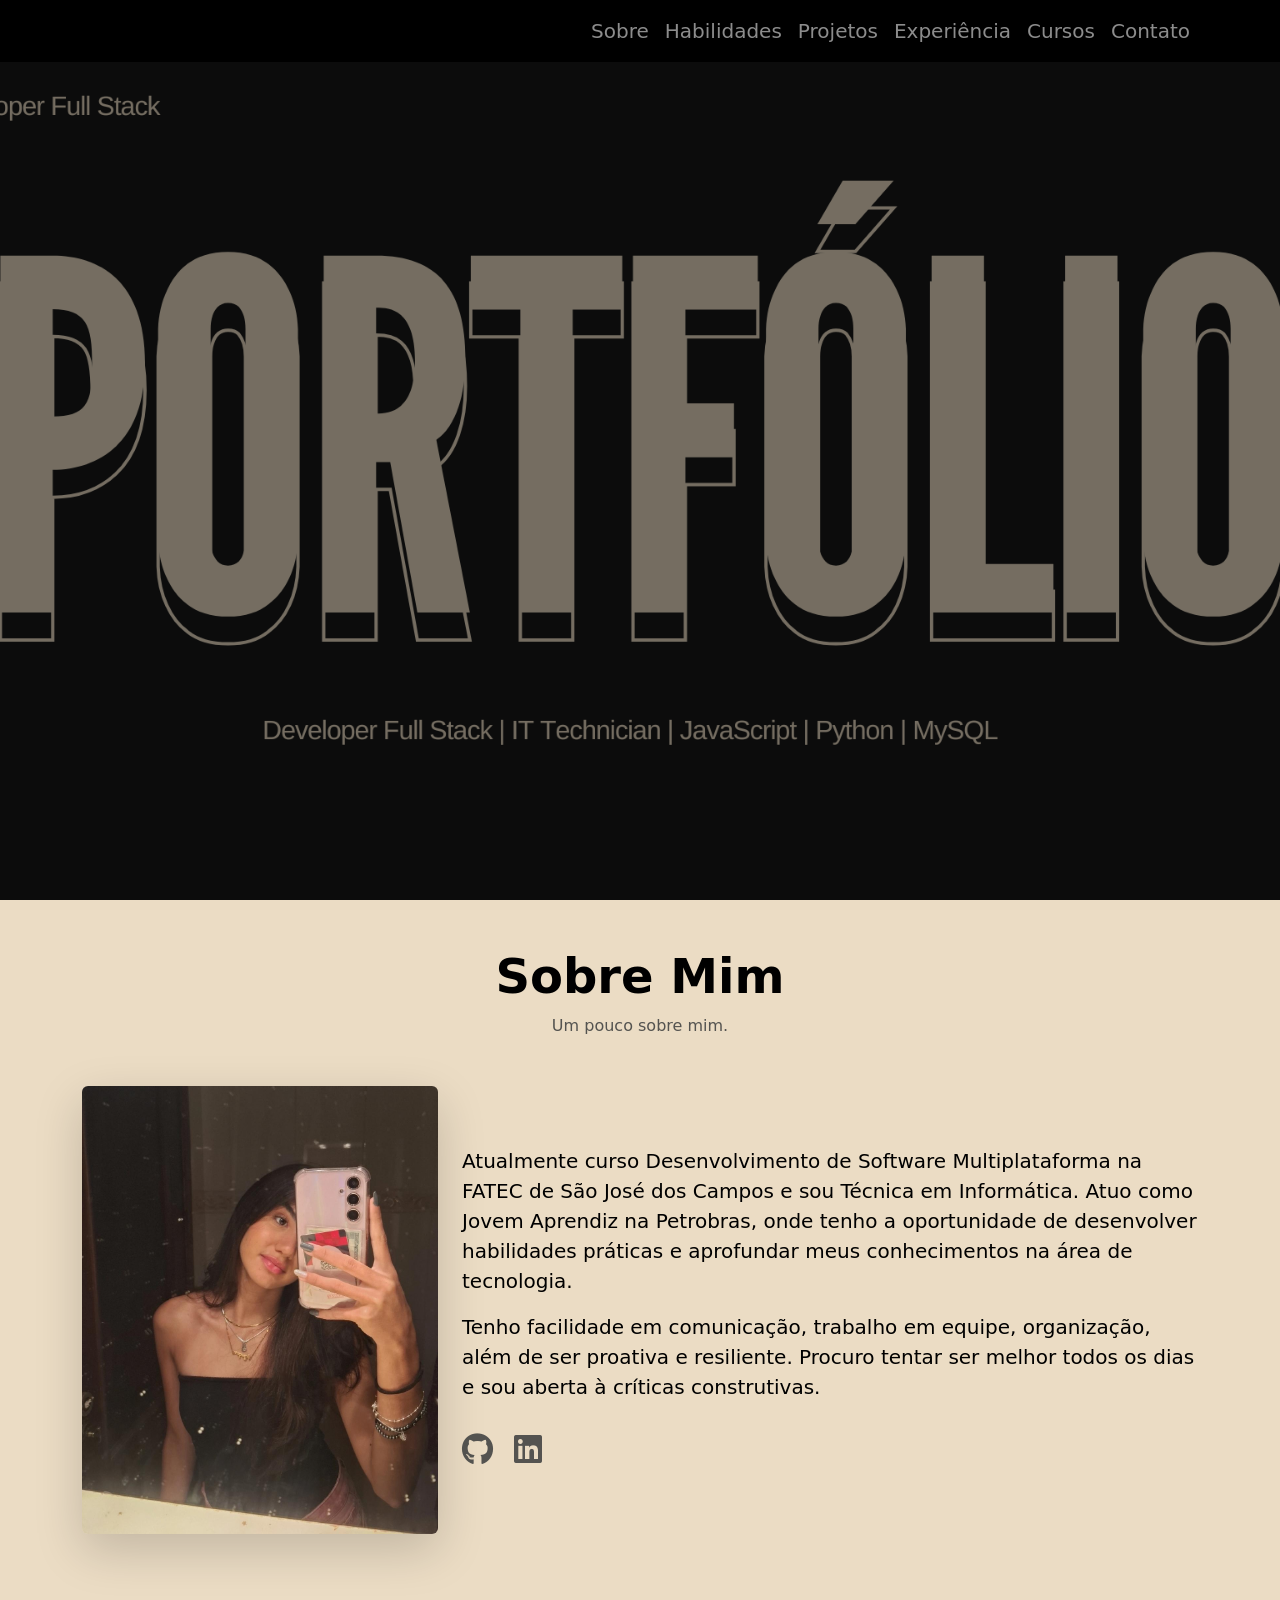
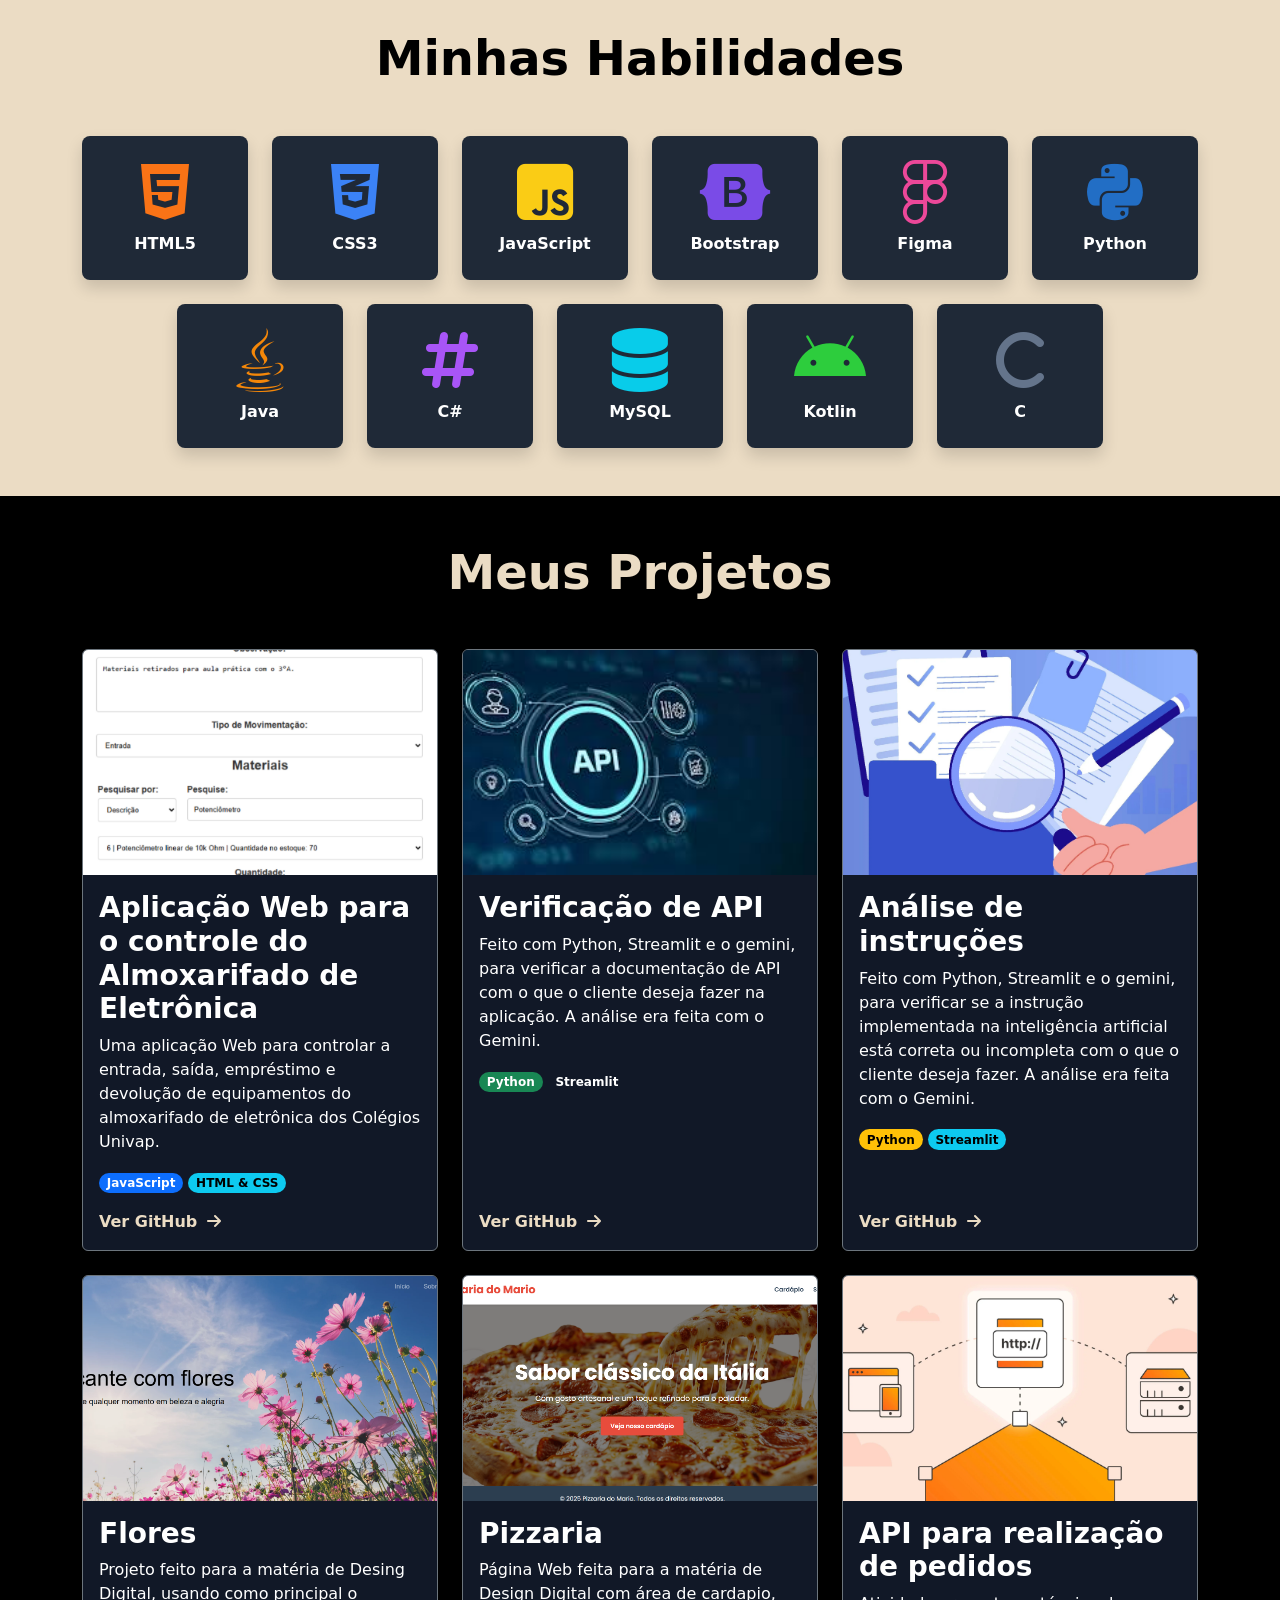
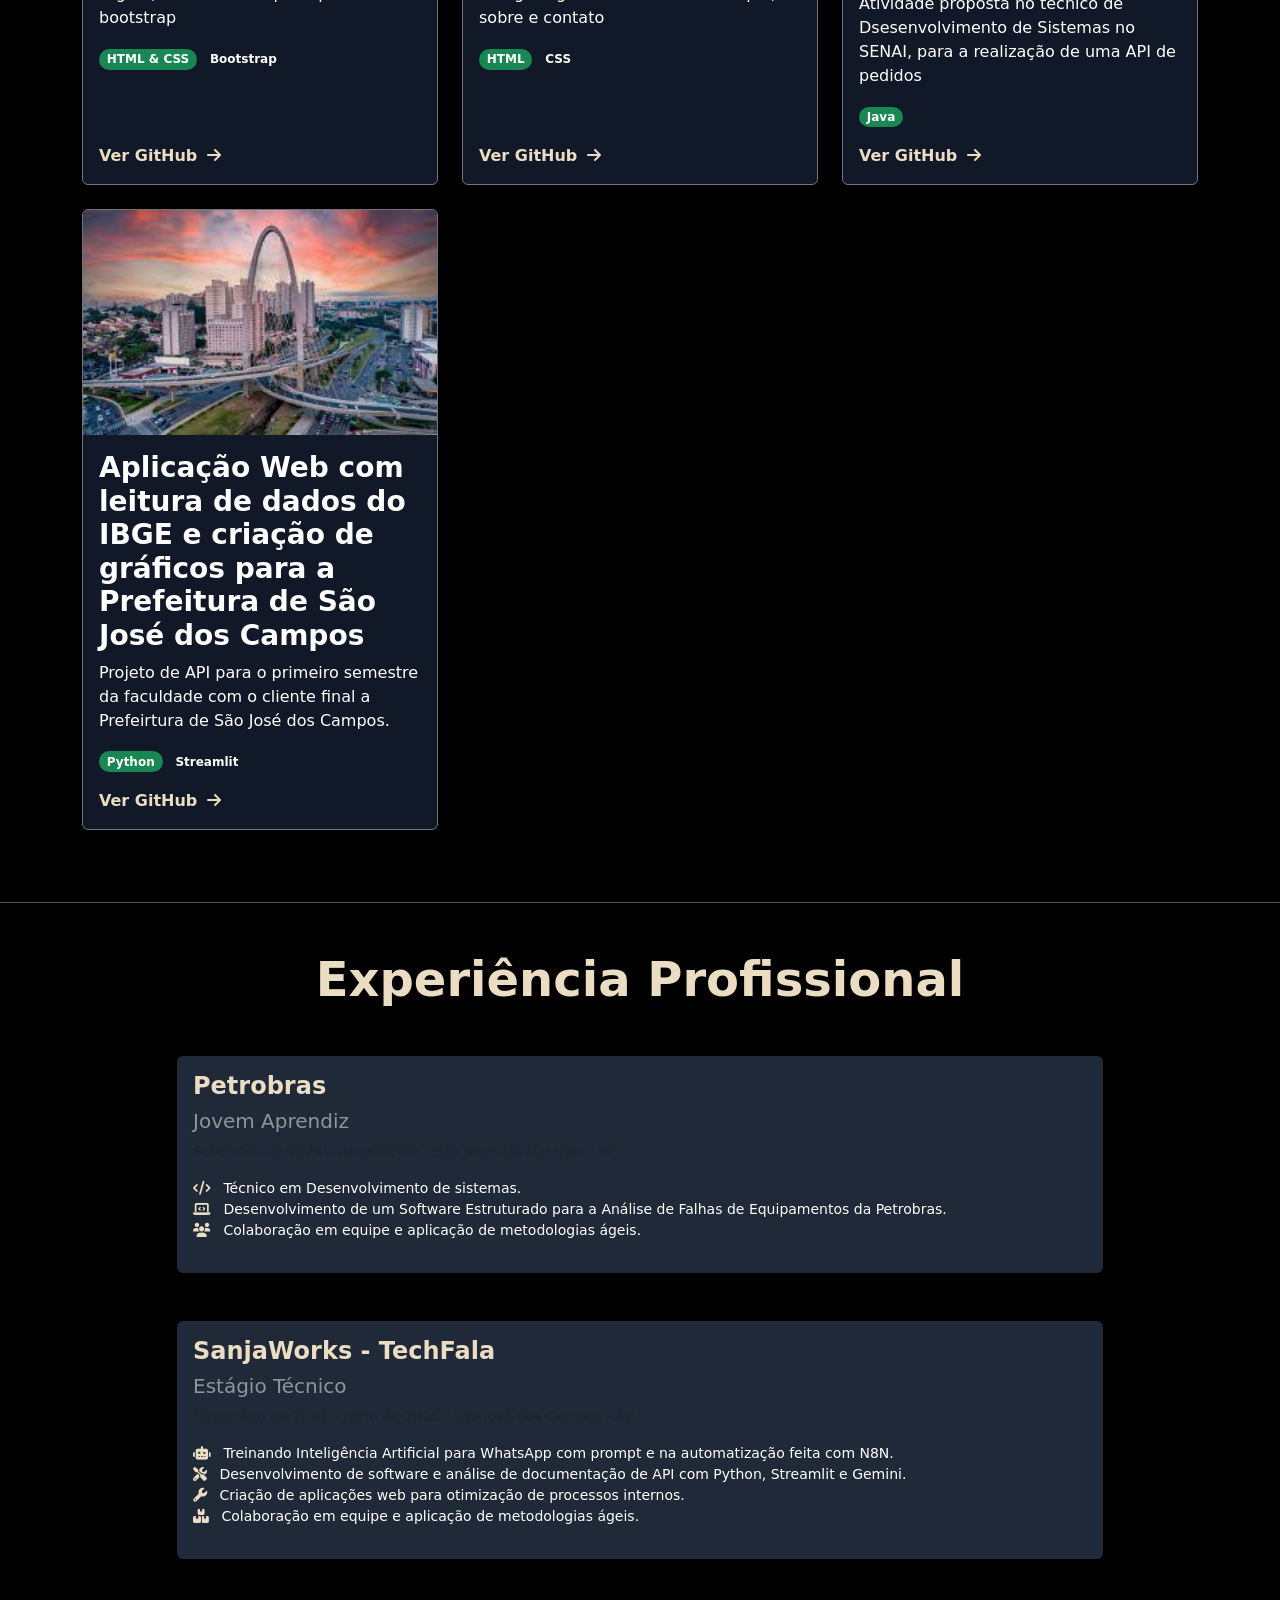
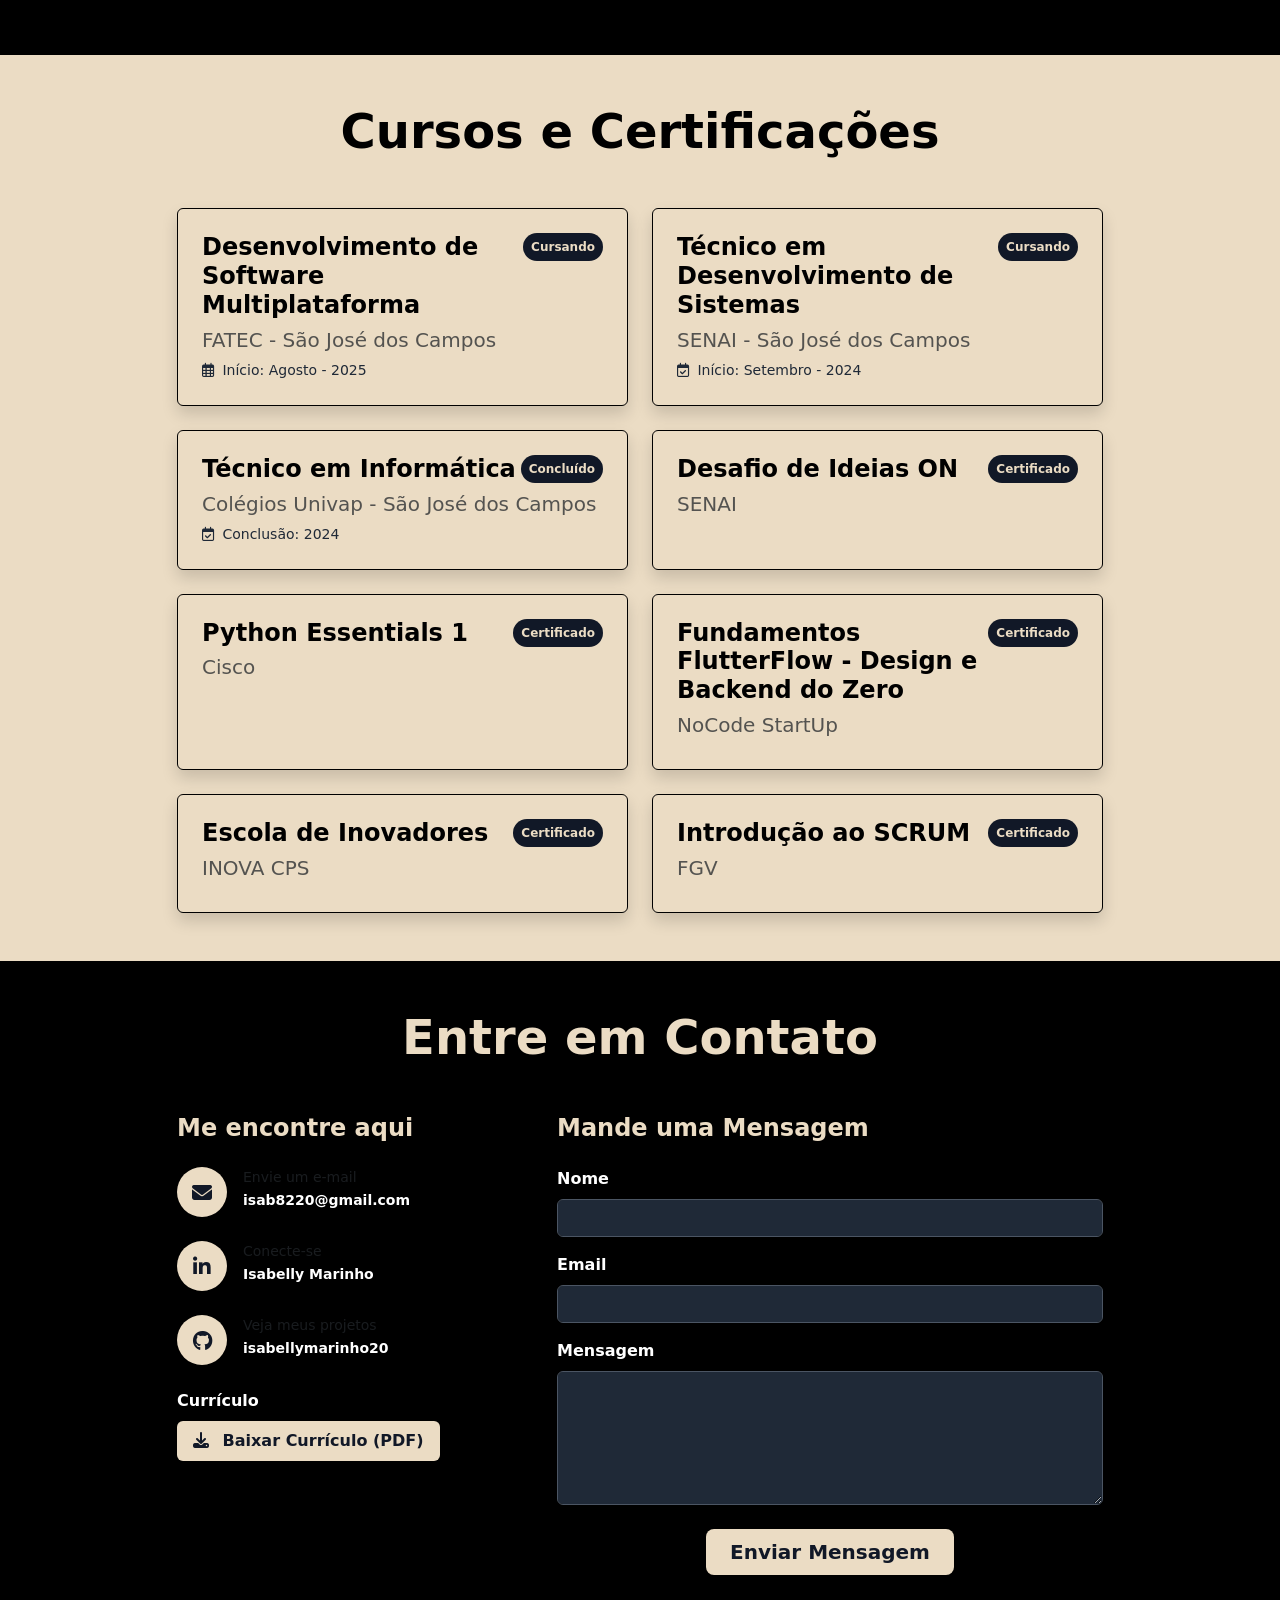
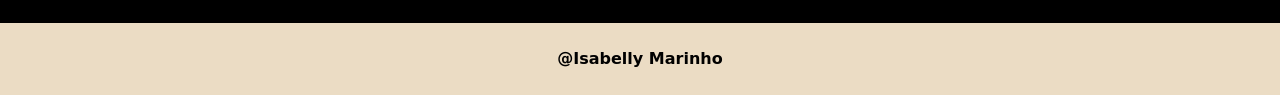
<file: index.html>
<!DOCTYPE html>
<html lang="pt-BR">
<head>
    <meta charset="UTF-8">
    <meta name="viewport" content="width=device-width, initial-scale=1.0">
    <title>Isabelly Marinho - Desenvolvedora</title>
    <!-- Bootstrap CSS -->
    <link href="https://cdn.jsdelivr.net/npm/bootstrap@5.3.3/dist/css/bootstrap.min.css" rel="stylesheet">
    <!-- Font Awesome -->
    <link rel="stylesheet" href="https://cdnjs.cloudflare.com/ajax/libs/font-awesome/6.4.2/css/all.min.css">
    <!-- Google Fonts -->
    <link rel="preconnect" href="https://fonts.googleapis.com">
    <link rel="preconnect" href="https://fonts.gstatic.com" crossorigin>
    <link href="https://fonts.googleapis.com/css2?family=Inter:wght@400;700;900&display=swap" rel="stylesheet">
    <link href="style.css" rel="stylesheet">
</head>
<body data-bs-spy="scroll" data-bs-target="#navbarNav">

    <!-- Barra de Navegação -->
   <nav class="navbar navbar-expand-lg navbar-dark bg-black fixed-top">
        <div class="container">
           <div class="collapse navbar-collapse" id="menu">
        <ul class="navbar-nav ms-auto"> 
            <div class="collapse navbar-collapse" id="navbarNav">
                <ul class="navbar-nav ms-auto fs-5">
                    <li class="nav-item" style="color:#ebdcc4 ;"><a class="nav-link" href="#sobre">Sobre</a></li>
                    <li class="nav-item" style="color:#ebdcc4 ;"><a class="nav-link" href="#habilidades">Habilidades</a></li>
                    <li class="nav-item" style="color:#ebdcc4 ;"><a class="nav-link" href="#projetos">Projetos</a></li>
                    <li class="nav-item" style="color:#ebdcc4 ;"><a class="nav-link" href="#experiencia">Experiência</a></li>
                    <li class="nav-item" style="color:#ebdcc4 ;"><a class="nav-link" href="#cursos">Cursos</a></li>
                    <li class="nav-item" style="color:#ebdcc4 ;"><a class="nav-link" href="#contato">Contato</a></li>
                </ul>
            </div>
            </ul>
            </div>
        </div>
    </nav>

    <!-- Conteúdo Principal -->
    <main>
        <!-- Seção Início -->
        <section id="inicio" class="d-flex align-items-center text-white text-center">
            <div class="container">
            </div>
        </section>

<!--Sobre mim-->
        <section id="sobre" class="py-5" style="background-color: #ebdcc4;">
            <div class="container">
                <div class="text-center mb-5">
                    <h2 class="display-5 fw-bold text-black">Sobre Mim</h2>
                    <p class="text-muted">Um pouco sobre mim.</p>
                </div>
                <div class="row align-items-center">
                    <div class="col-md-4 text-center">
                        <img src="./Mídia.jpg" alt="Sobre Mim" class="img-fluid rounded shadow-lg">
                    </div>
                    <div class="col-md-8 mt-4 mt-md-0">
                        <p class="fs-5 lh-base text-light text-black">
                            Atualmente curso Desenvolvimento de Software Multiplataforma na FATEC de São José dos Campos e sou Técnica em Informática. Atuo como Jovem Aprendiz na Petrobras, onde tenho a oportunidade de desenvolver habilidades práticas e aprofundar meus conhecimentos na área de tecnologia.
                        </p>
                        <p class="fs-5 lh-base text-light mt-3 text-black">
                            Tenho facilidade em comunicação, trabalho em equipe, organização, além de ser proativa e resiliente. Procuro tentar ser melhor todos os dias e sou aberta à críticas construtivas.
                        </p>
                        <div class="mt-4">
                            <a href="https://github.com/isabellymarinho20" class="text-muted me-3 fs-2"><i class="fab fa-github"></i></a>
                            <a href="https://www.linkedin.com/in/isabelly-marinho-242653210/" class="text-muted fs-2"><i class="fab fa-linkedin"></i></a>
                        </div>
                    </div>
                </div>
            </div>
        </section>

<!--Habilidades -->
        <section id="habilidades" class="py-5" style="background-color: #ebdcc4;">
            <div class="container">
                <div class="text-center mb-5">
                    <h2 class="display-5 fw-bold text-black">Minhas Habilidades</h2>
                </div>
                <div class="row g-4 text-center justify-content-center">
                    <!-- HTML5 -->
                    <div class="col-6 col-md-3 col-lg-2">
                        <div class="bg-gray-custom p-4 rounded-3 shadow">
                            <i class="fab fa-html5 fa-4x text-html"></i>
                            <p class="mt-2 text-white fw-semibold mb-0">HTML5</p>
                        </div>
                    </div>
                    <!-- CSS3 -->
                    <div class="col-6 col-md-3 col-lg-2">
                        <div class="bg-gray-custom p-4 rounded-3 shadow">
                            <i class="fab fa-css3-alt fa-4x text-css"></i>
                            <p class="mt-2 text-white fw-semibold mb-0">CSS3</p>
                        </div>
                    </div>
                    <!-- JavaScript -->
                    <div class="col-6 col-md-3 col-lg-2">
                        <div class="bg-gray-custom p-4 rounded-3 shadow">
                            <i class="fab fa-js-square fa-4x text-js"></i>
                            <p class="mt-2 text-white fw-semibold mb-0">JavaScript</p>
                        </div>
                    </div>
                     <!-- Bootstrap -->
                    <div class="col-6 col-md-3 col-lg-2">
                        <div class="bg-gray-custom p-4 rounded-3 shadow">
                            <i class="fab fa-bootstrap fa-4x text-bootstrap"></i>
                            <p class="mt-2 text-white fw-semibold mb-0">Bootstrap</p>
                        </div>
                    </div>
                    <!-- Figma -->
                    <div class="col-6 col-md-3 col-lg-2">
                        <div class="bg-gray-custom p-4 rounded-3 shadow">
                            <i class="fab fa-figma fa-4x text-figma"></i>
                            <p class="mt-2 text-white fw-semibold mb-0">Figma</p>
                        </div>
                    </div>
                    <!-- Python -->
                    <div class="col-6 col-md-3 col-lg-2">
                        <div class="bg-gray-custom p-4 rounded-3 shadow">
                            <i class="fab fa-python fa-4x text-python"></i>
                            <p class="mt-2 text-white fw-semibold mb-0">Python</p>
                        </div>
                    </div>
                    <!-- Java -->
                     <div class="col-6 col-md-3 col-lg-2">
                        <div class="bg-gray-custom p-4 rounded-3 shadow">
                            <i class="fab fa-java fa-4x text-java"></i>
                            <p class="mt-2 text-white fw-semibold mb-0">Java</p>
                        </div>
                    </div>
                    <!-- C# -->
                     <div class="col-6 col-md-3 col-lg-2">
                        <div class="bg-gray-custom p-4 rounded-3 shadow">
                            <i class="fas fa-hashtag fa-4x text-csharp"></i>
                            <p class="mt-2 text-white fw-semibold mb-0">C#</p>
                        </div>
                    </div>
                    <!-- MySQL -->
                     <div class="col-6 col-md-3 col-lg-2">
                        <div class="bg-gray-custom p-4 rounded-3 shadow">
                            <i class="fas fa-database fa-4x text-mysql"></i>
                            <p class="mt-2 text-white fw-semibold mb-0">MySQL</p>
                        </div>
                    </div>
                    <!-- Kotlin -->
                    <div class="col-6 col-md-3 col-lg-2">
                        <div class="bg-gray-custom p-4 rounded-3 shadow">
                            <i class="fab fa-android fa-4x text-kotlin"></i>
                             <p class="mt-2 text-white fw-semibold mb-0">Kotlin</p>
                        </div>
                    </div>
                    <!-- C -->
                    <div class="col-6 col-md-3 col-lg-2">
                        <div class="bg-gray-custom p-4 rounded-3 shadow">
                             <i class="fas fa-c fa-4x text-c"></i>
                             <p class="mt-2 text-white fw-semibold mb-0">C</p>
                        </div>
                    </div>
                </div>
            </div>
        </section>

<!--Projetos-->
        <section id="projetos" class="py-5 bg-black">
            <div class="container">
                <div class="text-center mb-5">
                    <h2 class="display-5 fw-bold" style="color: #ebdcc4">Meus Projetos</h2>
                    
                </div>
                <div class="row">
                    <!-- Projeto 1 -->
                    <div class="col-md-6 col-lg-4 mb-4">
                        <div class="card bg-dark text-white border-secondary h-100 project-card">
                            <img src="./almoxari.png" class="card-img-top" alt="Projeto almoxarifado">
                            <div class="card-body d-flex flex-column">
                                <h3 class="card-title fw-bold">Aplicação Web para o controle do Almoxarifado de Eletrônica</h3>
                                <p class="card-text  text-white"> Uma aplicação Web para controlar a entrada, saída, empréstimo e devolução de equipamentos do almoxarifado de eletrônica dos Colégios Univap. </p>
                                <div>
                                    <span class="badge rounded-pill text-bg-primary">JavaScript</span>
                                    <span class="badge rounded-pill text-bg-info">HTML & CSS</span>
                      
                                </div>
                                <div class="mt-auto pt-3 d-flex justify-content-between align-items-center">
                                    <a href="https://github.com/isabellymarinho20/Eletronics-Warehouse-Inventory-System-" class="text-decoration-none fw-semibold" style="color: #ebdcc4">Ver GitHub <i class="fas fa-arrow-right ms-1"></i></a>
                                </div>
                            </div>
                        </div>
                    </div>
                    <!-- Projeto 2 -->
                    <div class="col-md-6 col-lg-4 mb-4">
                        <div class="card bg-dark text-white border-secondary h-100 project-card">
                            <img src="./api.jpg" class="card-img-top" alt="Projeto api">
                            <div class="card-body d-flex flex-column">
                                <h3 class="card-title fw-bold">Verificação de API</h3>
                                <p class="card-text  text-white">Feito com Python, Streamlit e o gemini, para verificar a documentação de API com o que o cliente deseja fazer na aplicação. A análise era feita com o Gemini.</p>
                                <div>
                                    <span class="badge rounded-pill text-bg-success">Python</span>
                                    <span class="badge rounded-pill text-bg-purple">Streamlit</span>
                                </div>
                                <div class="mt-auto pt-3 d-flex justify-content-between align-items-center">
                                    <a href="https://github.com/isabellymarinho20/analise_documentacao" class="text-decoration-none fw-semibold" style="color: #ebdcc4">Ver GitHub <i class="fas fa-arrow-right ms-1"></i></a>
                             
                                </div>
                            </div>
                        </div>
                    </div>
                    <!-- Projeto 3 -->
                    <div class="col-md-6 col-lg-4 mb-4">
                        <div class="card bg-dark text-white border-secondary h-100 project-card">
                            <img src="./docum.webp" class="card-img-top" alt="Projeto 3">
                            <div class="card-body d-flex flex-column">
                                <h3 class="card-title fw-bold">Análise de instruções </h3>
                                <p class="card-text  text-white">Feito com Python, Streamlit e o gemini, para verificar se a instrução implementada na inteligência artificial está correta ou incompleta  com o que o cliente deseja fazer. A análise era feita com o Gemini.</p>
                                <div>
                                    <span class="badge rounded-pill text-bg-warning">Python</span>
                                    <span class="badge rounded-pill text-bg-info">Streamlit</span>
                                </div>
                                <div class="mt-auto pt-3 d-flex justify-content-between align-items-center">
                                    <a href="https://github.com/isabellymarinho20/analise_documentacao" class="text-decoration-none fw-semibold" style="color: #ebdcc4">Ver GitHub <i class="fas fa-arrow-right ms-1"></i></a>
                                    
                                </div>
                            </div>
                        </div>
                    </div>

                    <!-- Projeto 2 -->
                    <div class="col-md-6 col-lg-4 mb-4">
                        <div class="card bg-dark text-white border-secondary h-100 project-card">
                            <img src="./flor.png" class="card-img-top" alt="Projeto flor">
                            <div class="card-body d-flex flex-column">
                                <h3 class="card-title fw-bold">Flores</h3>
                                <p class="card-text  text-white">Projeto feito para a matéria de Desing Digital, usando como principal o bootstrap</p>
                                <div>
                                    <span class="badge rounded-pill text-bg-success">HTML & CSS</span>
                                    <span class="badge rounded-pill text-bg-purple">Bootstrap</span>
                                </div>
                                <div class="mt-auto pt-3 d-flex justify-content-between align-items-center">
                                    <a href="https://github.com/isabellymarinho20/flores" class="text-decoration-none fw-semibold" style="color: #ebdcc4">Ver GitHub <i class="fas fa-arrow-right ms-1"></i></a>
                             
                                </div>
                            </div>
                        </div>
                    </div>

                    <!-- Projeto 2 -->
                    <div class="col-md-6 col-lg-4 mb-4">
                        <div class="card bg-dark text-white border-secondary h-100 project-card">
                            <img src="./pizza.png" class="card-img-top" alt="Projeto api">
                            <div class="card-body d-flex flex-column">
                                <h3 class="card-title fw-bold">Pizzaria</h3>
                                <p class="card-text  text-white">Página Web feita para a matéria de Design Digital com área de cardapio, sobre e contato</p>
                                <div>
                                    <span class="badge rounded-pill text-bg-success">HTML</span>
                                    <span class="badge rounded-pill text-bg-purple">CSS</span>
                                </div>
                                <div class="mt-auto pt-3 d-flex justify-content-between align-items-center">
                                    <a href="https://github.com/isabellymarinho20/pizzaria-" class="text-decoration-none  fw-semibold" style="color: #ebdcc4">Ver GitHub <i class="fas fa-arrow-right ms-1"></i></a>
                             
                                </div>
                            </div>
                        </div>
                    </div>

                    <!-- Projeto 2 -->
                    <div class="col-md-6 col-lg-4 mb-4">
                        <div class="card bg-dark text-white border-secondary h-100 project-card">
                            <img src="./What-is-an-API-endpoint-scaled.webp" class="card-img-top" alt="Projeto api">
                            <div class="card-body d-flex flex-column">
                                <h3 class="card-title fw-bold text-white">API para realização de pedidos</h3>
                                <p class="card-text  text-white">Atividade proposta no técnico de Dsesenvolvimento de Sistemas no SENAI, para a realização de uma API de pedidos</p>
                                <div>
                                    <span class="badge rounded-pill text-bg-success">Java</span>
                                </div>
                                <div class="mt-auto pt-3 d-flex justify-content-between align-items-center">
                                    <a href="https://github.com/isabellymarinho20/analise_documentacao" class="text-decoration-none fw-semibold" style="color: #ebdcc4">Ver GitHub <i class="fas fa-arrow-right ms-1"></i></a>
                             
                                </div>
                            </div>
                        </div>
                    </div>

                    <div class="col-md-6 col-lg-4 mb-4">
                        <div class="card bg-dark text-white border-secondary h-100 project-card">
                            <img src="./sjc.jpg" class="card-img-top" alt="Projeto api">
                            <div class="card-body d-flex flex-column">
                                <h3 class="card-title fw-bold">Aplicação Web com leitura de dados do IBGE e criação de gráficos para a Prefeitura de São José dos Campos</h3>
                                <p class="card-text text-white">Projeto de API para o primeiro semestre da faculdade com o cliente final a Prefeirtura de São José dos Campos.</p>
                                <div>
                                    <span class="badge rounded-pill text-bg-success">Python</span>
                                    <span class="badge rounded-pill text-bg-purple">Streamlit</span>
                                </div>
                                <div class="mt-auto pt-3 d-flex justify-content-between align-items-center">
                                    <a href="https://github.com/FATCK06/ProjectAPI_FirstSemester" class="text-decoration-none fw-semibold" style="color: #ebdcc4">Ver GitHub <i class="fas fa-arrow-right ms-1"></i></a>
                             
                                </div>
                            </div>
                        </div>
                    </div>
                </div>
            </div>
        </section>

    
    <hr class="my-0 border-light opacity-80"> 


<!--Experiencia-->

<section id="experiencia" class="py-5 bg-black">
    <div class="container">
        <div class="text-center mb-5">
            <h2 class="display-5 fw-bold" style="color: #ebdcc4">Experiência Profissional</h2>
        </div>

        <div class="row justify-content-center">
            <div class="col-lg-10">
                <div class="timeline-container">
                    
                    <div class="timeline-item timeline-item-left mb-5">
                        <div class="card bg-gray-custom text-white border-0 shadow project-card">
                            <div class="card-body">
                                <h4 class="fw-bold" style="color: #ebdcc4;">Petrobras</h4>
                                <h5 class="text-white-50 mb-2">Jovem Aprendiz</h5>
                                <p class="text-muted small mb-3">Setembro de 2024 – Atualmente | São José dos Campos - SP</p>
                                <ul class="list-unstyled text-white-75 small">
                                    <li><i class="fas fa-code me-2" style="color: #ebdcc4;"></i> Técnico em Desenvolvimento de sistemas.</li>
                                    <li><i class="fas fa-laptop-code me-2" style="color: #ebdcc4;"></i> Desenvolvimento de um Software Estruturado para a Análise de Falhas de Equipamentos da Petrobras.</li>
                                    <li><i class="fas fa-users me-2" style="color: #ebdcc4;"></i> Colaboração em equipe e aplicação de metodologias ágeis.</li>
                                </ul>
                            </div>
                        </div>
                    </div>

                    <div class="timeline-item timeline-item-right mb-5">
                        <div class="card bg-gray-custom text-white border-0 shadow project-card">
                            <div class="card-body">
                                <h4 class="fw-bold" style="color: #ebdcc4;">SanjaWorks - TechFala</h4>
                                <h5 class="text-white-50 mb-2">Estágio Técnico</h5>
                                <p class="text-muted small mb-3">Novembro de 2024 – Julho de 2025 | São José dos Campos - SP</p>
                                <ul class="list-unstyled text-white-75 small">
                                    <li><i class="fas fa-robot me-2" style="color: #ebdcc4;"></i> Treinando Inteligência Artificial para WhatsApp com prompt e na automatização feita com N8N.</li>
                                    <li><i class="fas fa-tools me-2" style="color: #ebdcc4;"></i> Desenvolvimento de software e análise de documentação de API com Python, Streamlit e Gemini.</li>
                                    <li><i class="fas fa-wrench me-2" style="color: #ebdcc4;"></i> Criação de aplicações web para otimização de processos internos.</li>
                                    <li><i class="fas fa-boxes me-2" style="color: #ebdcc4;"></i> Colaboração em equipe e aplicação de metodologias ágeis.</li>
                                </ul>
                            </div>
                        </div>
                    </div>
                    
                    </div>
            </div>
        </div>
    </div>
</section>

<!--CURSOS-->

<section id="cursos" class="py-5" style="background-color: #ebdcc4;">
    <div class="container">
        <div class="text-center mb-5">
            <h2 class="display-5 fw-bold text-black">Cursos e Certificações</h2>
        </div>
        
        <div class="row justify-content-center"> 
            <div class="col-lg-10">
                <div class="row g-4">
                    
                    <div class="col-md-6">
                        <div class="card border-0 shadow h-100 p-2" style="background-color: #ebdcc4; border: 1px solid #000 !important;"> 
                            <div class="card-body">
                                <div class="d-flex justify-content-between align-items-start mb-2">
                                    <h4 class="fw-bold text-black mb-0">Desenvolvimento de Software Multiplataforma</h4>
                                    <span class="badge rounded-pill fw-bold p-2" style="background-color: rgb(var(--bs-dark-rgb)); color: #ebdcc4;">Cursando</span>
                                </div>
                                <h5 class="text-muted mb-2">FATEC - São José dos Campos</h5>
                                <p class="small mb-0" style="color: rgb(var(--custom-gray-dark-rgb));"><i class="far fa-calendar-alt me-1"></i> Início: Agosto - 2025</p>
                            </div>
                        </div>
                    </div>

                    <div class="col-md-6">
                        <div class="card border-0 shadow h-100 p-2" style="background-color: #ebdcc4; border: 1px solid #000 !important;"> 
                            <div class="card-body">
                                <div class="d-flex justify-content-between align-items-start mb-2">
                                    <h4 class="fw-bold text-black mb-0">Técnico em Desenvolvimento de Sistemas</h4>
                                    <span class="badge rounded-pill fw-bold p-2" style="background-color: rgb(var(--bs-dark-rgb)); color: #ebdcc4;">Cursando</span>
                                </div>
                                <h5 class="text-muted mb-2">SENAI - São José dos Campos</h5>
                                <p class="small mb-0" style="color: rgb(var(--custom-gray-dark-rgb));"><i class="far fa-calendar-check me-1"></i> Início: Setembro - 2024</p>
                            </div>
                        </div>
                    </div>
                    
                    <div class="col-md-6">
                        <div class="card border-0 shadow h-100 p-2" style="background-color: #ebdcc4; border: 1px solid #000 !important;"> 
                            <div class="card-body">
                                <div class="d-flex justify-content-between align-items-start mb-2">
                                    <h4 class="fw-bold text-black mb-0">Técnico em Informática</h4>
                                    <span class="badge rounded-pill fw-bold p-2" style="background-color: rgb(var(--bs-dark-rgb)); color: #ebdcc4;">Concluído</span>
                                </div>
                                <h5 class="text-muted mb-2">Colégios Univap - São José dos Campos</h5>
                                <p class="small mb-0" style="color: rgb(var(--custom-gray-dark-rgb));"><i class="far fa-calendar-check me-1"></i> Conclusão: 2024</p>
                            </div>
                        </div>
                    </div>

                    <div class="col-md-6">
                        <div class="card border-0 shadow h-100 p-2" style="background-color: #ebdcc4; border: 1px solid #000 !important;"> 
                            <div class="card-body">
                                <div class="d-flex justify-content-between align-items-start mb-2">
                                    <h4 class="fw-bold text-black mb-0">Desafio de Ideias ON</h4>
                                    <span class="badge rounded-pill fw-bold p-2" style="background-color: rgb(var(--bs-dark-rgb)); color: #ebdcc4;">Certificado</span>
                                </div>
                                <h5 class="text-muted mb-2">SENAI</h5>
                                <p class="small mb-0" style="color: rgb(var(--custom-gray-dark-rgb));"></p>
                            </div>
                        </div>
                    </div>

                    <div class="col-md-6">
                        <div class="card border-0 shadow h-100 p-2" style="background-color: #ebdcc4; border: 1px solid #000 !important;"> 
                            <div class="card-body">
                                <div class="d-flex justify-content-between align-items-start mb-2">
                                    <h4 class="fw-bold text-black mb-0">Python Essentials 1</h4>
                                    <span class="badge rounded-pill fw-bold p-2" style="background-color: rgb(var(--bs-dark-rgb)); color: #ebdcc4;">Certificado</span>
                                </div>
                                <h5 class="text-muted mb-2">Cisco</h5>
                                <p class="small mb-0" style="color: rgb(var(--custom-gray-dark-rgb));"></p>
                            </div>
                        </div>
                    </div>
                    
                    <div class="col-md-6">
                        <div class="card border-0 shadow h-100 p-2" style="background-color: #ebdcc4; border: 1px solid #000 !important;"> 
                            <div class="card-body">
                                <div class="d-flex justify-content-between align-items-start mb-2">
                                    <h4 class="fw-bold text-black mb-0">Fundamentos FlutterFlow - Design e Backend do Zero</h4>
                                    <span class="badge rounded-pill fw-bold p-2" style="background-color: rgb(var(--bs-dark-rgb)); color: #ebdcc4;">Certificado</span>
                                </div>
                                <h5 class="text-muted mb-2">NoCode StartUp</h5>
                                <p class="small mb-0" style="color: rgb(var(--custom-gray-dark-rgb));"></p>
                            </div>
                        </div>
                    </div>

                     <div class="col-md-6">
                        <div class="card border-0 shadow h-100 p-2" style="background-color: #ebdcc4; border: 1px solid #000 !important;"> 
                            <div class="card-body">
                                <div class="d-flex justify-content-between align-items-start mb-2">
                                    <h4 class="fw-bold text-black mb-0">Escola de Inovadores</h4>
                                    <span class="badge rounded-pill fw-bold p-2" style="background-color: rgb(var(--bs-dark-rgb)); color: #ebdcc4;">Certificado</span>
                                </div>
                                <h5 class="text-muted mb-2">INOVA CPS</h5>
                                <p class="small mb-0" style="color: rgb(var(--custom-gray-dark-rgb));"></p>
                            </div>
                        </div>
                    </div>

                    <div class="col-md-6">
                        <div class="card border-0 shadow h-100 p-2" style="background-color: #ebdcc4; border: 1px solid #000 !important;"> 
                            <div class="card-body">
                                <div class="d-flex justify-content-between align-items-start mb-2">
                                    <h4 class="fw-bold text-black mb-0">Introdução ao SCRUM</h4>
                                    <span class="badge rounded-pill fw-bold p-2" style="background-color: rgb(var(--bs-dark-rgb)); color: #ebdcc4;">Certificado</span>
                                </div>
                                <h5 class="text-muted mb-2">FGV</h5>
                                <p class="small mb-0" style="color: rgb(var(--custom-gray-dark-rgb));"></p>
                            </div>
                        </div>
                    </div>

                </div>
            </div>
        </div>
    </div>
</section>


<!--Contato-->
       <section id="contato" class="py-5 bg-black">
    <div class="container">
        <div class="text-center mb-5">
            <h2 class="display-5 fw-bold " style="color: #ebdcc4">Entre em Contato</h2>
        </div>
        
        <div class="row justify-content-center">
            
            <div class="col-lg-4 mb-4 mb-lg-0">
                <h4 class="fw-bold mb-4" style="color: #ebdcc4;">Me encontre aqui</h4>
                
                <div class="d-flex align-items-start mb-4">
                    <div class="me-3 p-3 rounded-circle d-flex align-items-center justify-content-center" style="background-color: #ebdcc4; height: 50px; width: 50px;">
                        <i class="fas fa-envelope fa-lg" style="color: rgb(var(--bs-dark-rgb));"></i>
                    </div>
                    <div>
                        <p class="small text-muted mb-0">Envie um e-mail</p>
                        <a href="mailto:seu.email@exemplo.com" class="text-white fw-bold text-decoration-none small">isab8220@gmail.com</a>
                    </div>
                </div>

                <div class="d-flex align-items-start mb-4">
                    <div class="me-3 p-3 rounded-circle d-flex align-items-center justify-content-center" style="background-color: #ebdcc4; height: 50px; width: 50px;">
                        <i class="fab fa-linkedin-in fa-lg" style="color: rgb(var(--bs-dark-rgb));"></i>
                    </div>
                    <div>
                        <p class="small text-muted mb-0">Conecte-se</p>
                        <a href="https://www.linkedin.com/in/isabelly-marinho-242653210/" target="_blank" class="text-white fw-bold text-decoration-none small">Isabelly Marinho</a>
                    </div>
                </div>

                <div class="d-flex align-items-start mb-4">
                    <div class="me-3 p-3 rounded-circle d-flex align-items-center justify-content-center" style="background-color: #ebdcc4; height: 50px; width: 50px;">
                        <i class="fab fa-github fa-lg" style="color: rgb(var(--bs-dark-rgb));"></i>
                    </div>
                    <div>
                        <p class="small text-muted mb-0">Veja meus projetos</p>
                        <a href="https://github.com/isabellymarinho20" target="_blank" class="text-white fw-bold text-decoration-none small">isabellymarinho20</a>
                    </div>
                </div>

                <div class="text-center text-lg-start">
                    <p class="text-white fw-bold mb-2">Currículo</p>
                    <a href="./Currículo Isabelly P. Marinho.pdf" download class="btn fw-bold py-2 px-3" style="background-color: #ebdcc4; color: rgb(var(--bs-dark-rgb)); border: none;">
                        <i class="fas fa-download me-2"></i> Baixar Currículo (PDF)
                    </a>
                </div>
            </div>

            <div class="col-lg-6">
                <h4 class="fw-bold mb-4" style="color: #ebdcc4;">Mande uma Mensagem</h4>
                <form action="#" method="POST">
                    
                    <div class="mb-3">
                        <label for="name" class="form-label fw-bold text-white">Nome</label>
                        <input type="text" id="name" name="name" class="form-control" style="background-color: rgb(var(--custom-gray-dark-rgb)); color: white; border-color: #4b5563;" required>
                    </div>
                    
                    <div class="mb-3">
                        <label for="email" class="form-label fw-bold text-white">Email</label>
                        <input type="email" id="email" name="email" class="form-control" style="background-color: rgb(var(--custom-gray-dark-rgb)); color: white; border-color: #4b5563;" required>
                    </div>
                    
                    <div class="mb-4">
                        <label for="message" class="form-label fw-bold text-white">Mensagem</label>
                        <textarea id="message" name="message" rows="5" class="form-control" style="background-color: rgb(var(--custom-gray-dark-rgb)); color: white; border-color: #4b5563;" required></textarea>
                    </div>
                    
                    <div class="text-center">
                        <button type="submit" class="btn btn-lg fw-bold py-2 px-4" style="background-color: #ebdcc4; color: rgb(var(--bs-dark-rgb)); border: none;">
                             Enviar Mensagem
                        </button>
                    </div>
                </form>
            </div>
        </div>
    </div>
</section>

    <!-- Rodapé -->
    <footer class="bg- py-4" style="background-color: #ebdcc4; ">
        <div class="container text-center text-muted fw-bold" >
            <p class="mb-0 style" style="color: #000;">@Isabelly Marinho</p>
        </div>
    </footer>

    <!-- Bootstrap JS -->
    <script src="https://cdn.jsdelivr.net/npm/bootstrap@5.3.3/dist/js/bootstrap.bundle.min.js"></script>
</body>
</html>
</file>
<file: style.css>
:root {
            --bs-dark-rgb: 17, 24, 39; 
            --custom-gray-dark-rgb: 31, 41, 55; 
        }

        html {
            scroll-behavior: smooth;
        }

         body {
            background-color: rgb(var(--bs-dark-rgb));
            color: #d1d5db; /* text-gray-300 */
        }
        
        /* Define a cor de fundo para seções específicas */
        .bg-gray-custom {
            background-color: rgb(var(--custom-gray-dark-rgb));
        }

        
         #inicio {
            min-height: 100vh;
            background-image: url('./certo.png');
            background-size: cover;
            background-position: center;
            background-repeat: no-repeat;
            position: relative;
        }

        /* Sobreposição escura para legibilidade do texto */
        #inicio::before {
            content: '';
            position: absolute;
            top: 0;
            left: 0;
            right: 0;
            bottom: 0;
            background-color: rgba(0, 0, 0, 0.5);
            z-index: 1;
        }

        /* Garante que o conteúdo fique acima da sobreposição */
        #inicio .container {
            position: relative;
            z-index: 2;
        }

        
        .project-card {
            transition: transform 0.3s ease, box-shadow 0.3s ease;
        }

        .project-card:hover {
            transform: translateY(-5px);
            box-shadow: 0 10px 15px -3px rgba(0, 0, 0, 0.2), 0 4px 6px -2px rgba(0, 0, 0, 0.1);
        }
        
        
        .form-control {
            background-color: #374151; 
            border-color: #4b5563; 
            color: #d1d5db;
        }

        .form-control:focus {
            background-color: #374151;
            border-color: #6366f1; /* Cor de foco (indigo) */
            color: #d1d5db;
            box-shadow: 0 0 0 0.25rem rgba(99, 102, 241, 0.25);
        }

        /* Cores dos ícones de habilidades */
        .text-html { color: #f97316; }
        .text-css { color: #3b82f6; }
        .text-js { color: #facc15; }
        .text-bootstrap { color: #7a4be7; }
        .text-figma { color: #ec4899; }
        .text-python { color: #226ec5; }
        .text-java { color: #f48709; }
        .text-csharp { color: #a855f7; }
        .text-mysql { color: #08ccea; }
        .text-kotlin { color: #2dcd3d; }
        .text-c { color: #64748b; }
        .text-streamlit { color: #cc2727; }
        
        .card-img-top {
            width: 100%;
            height: 225px;
            object-fit: cover;
        }
</file>
